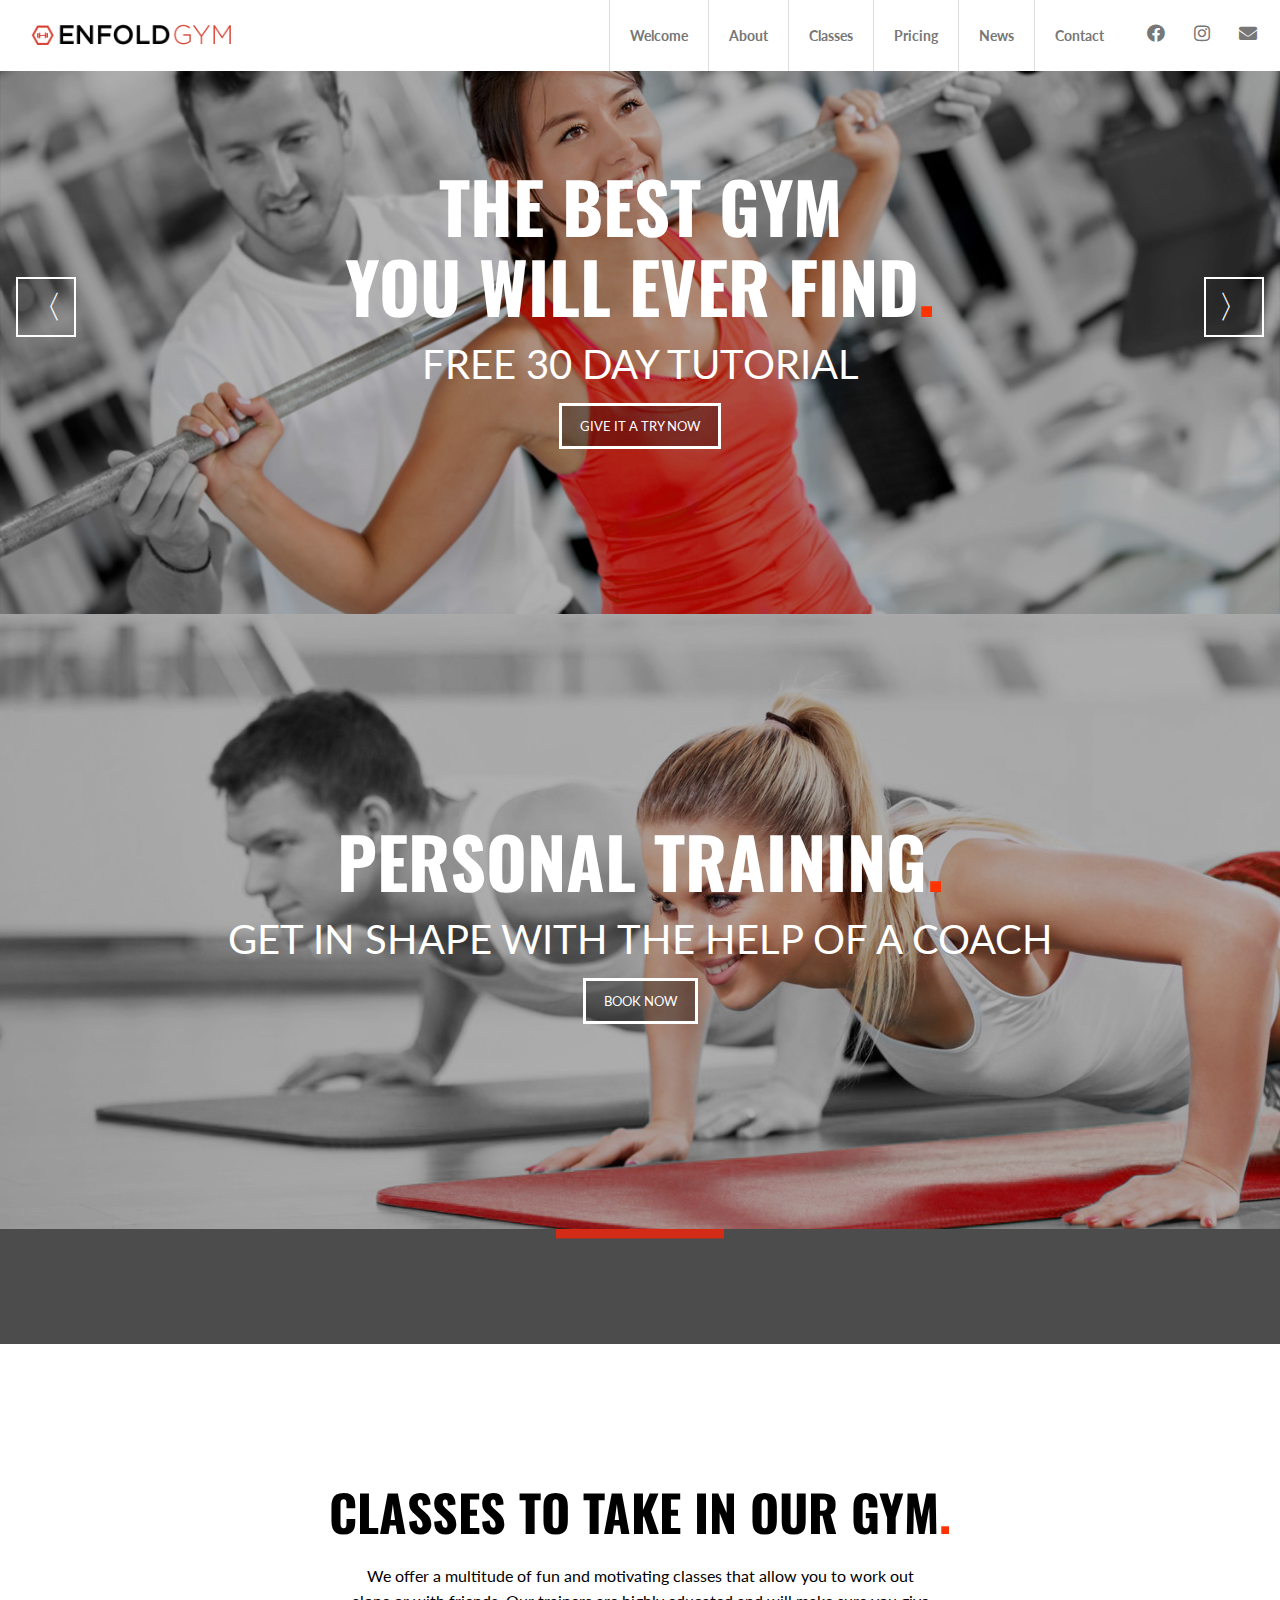
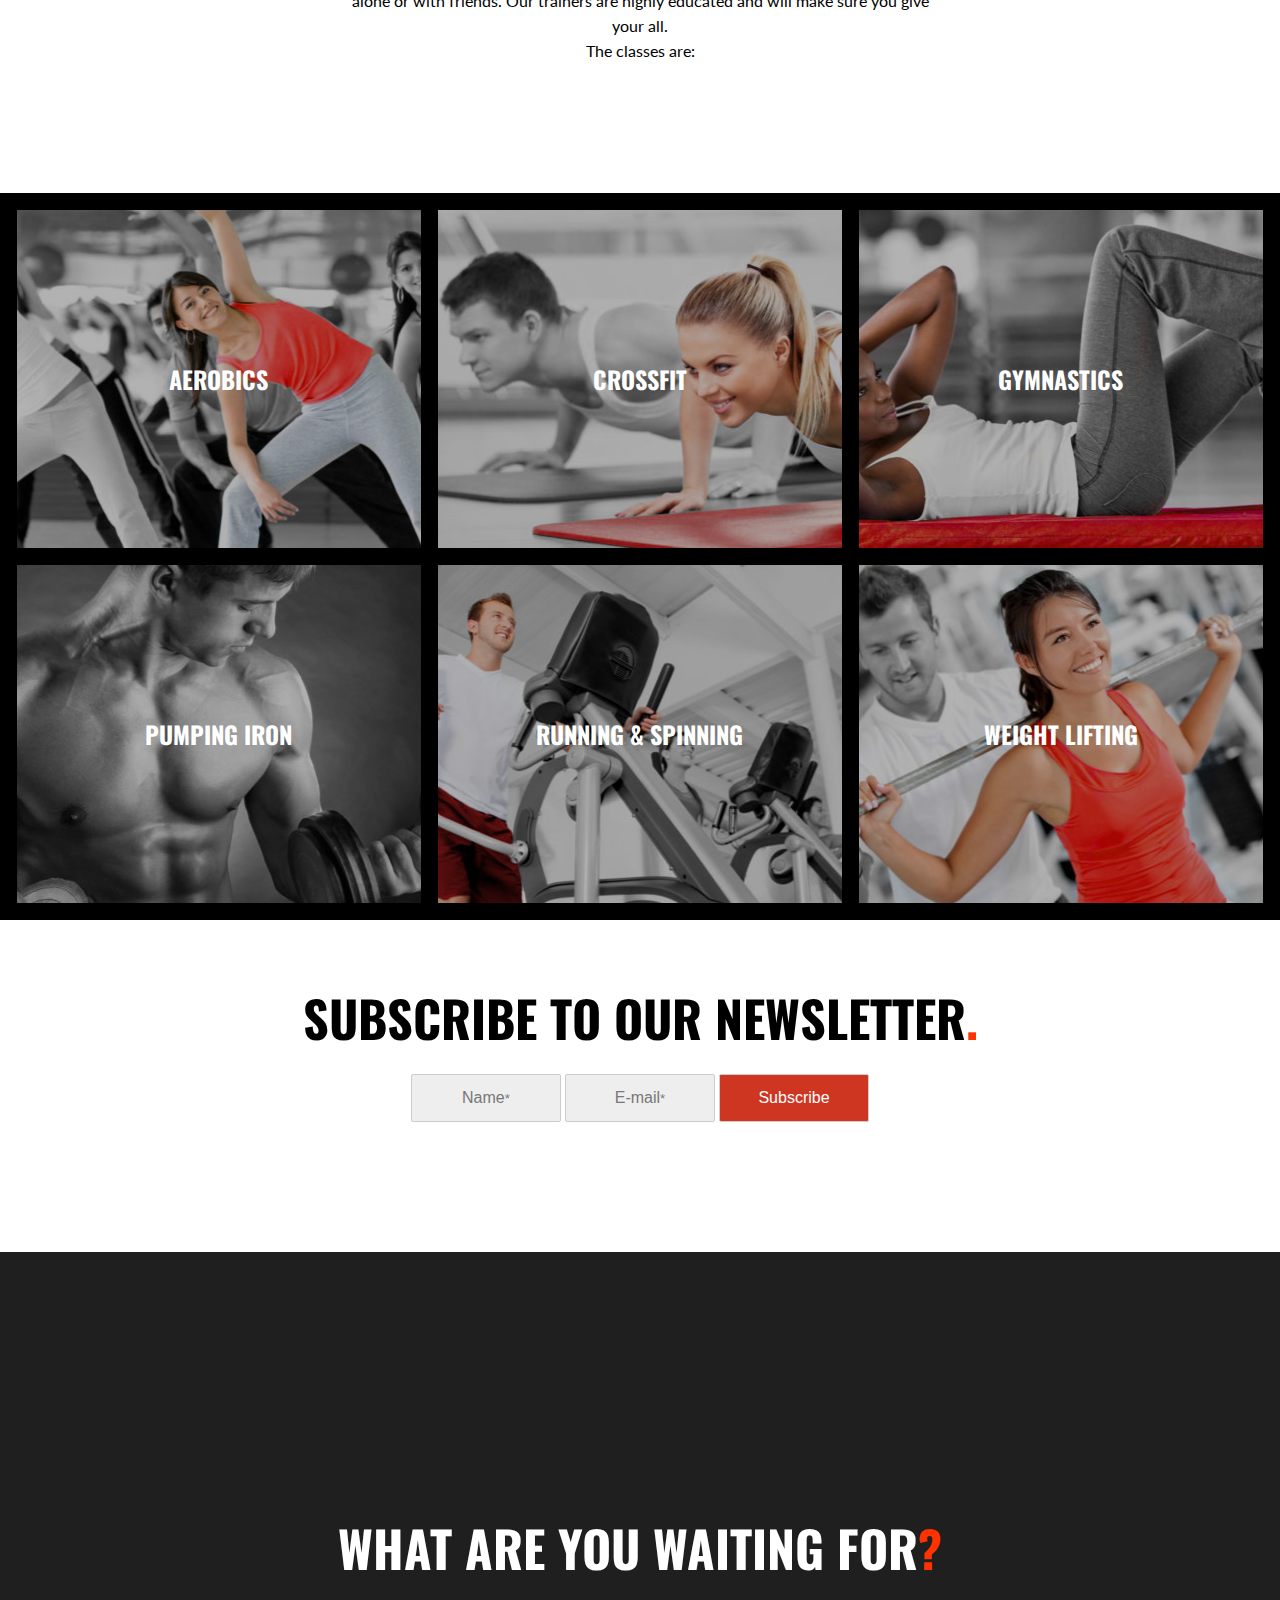
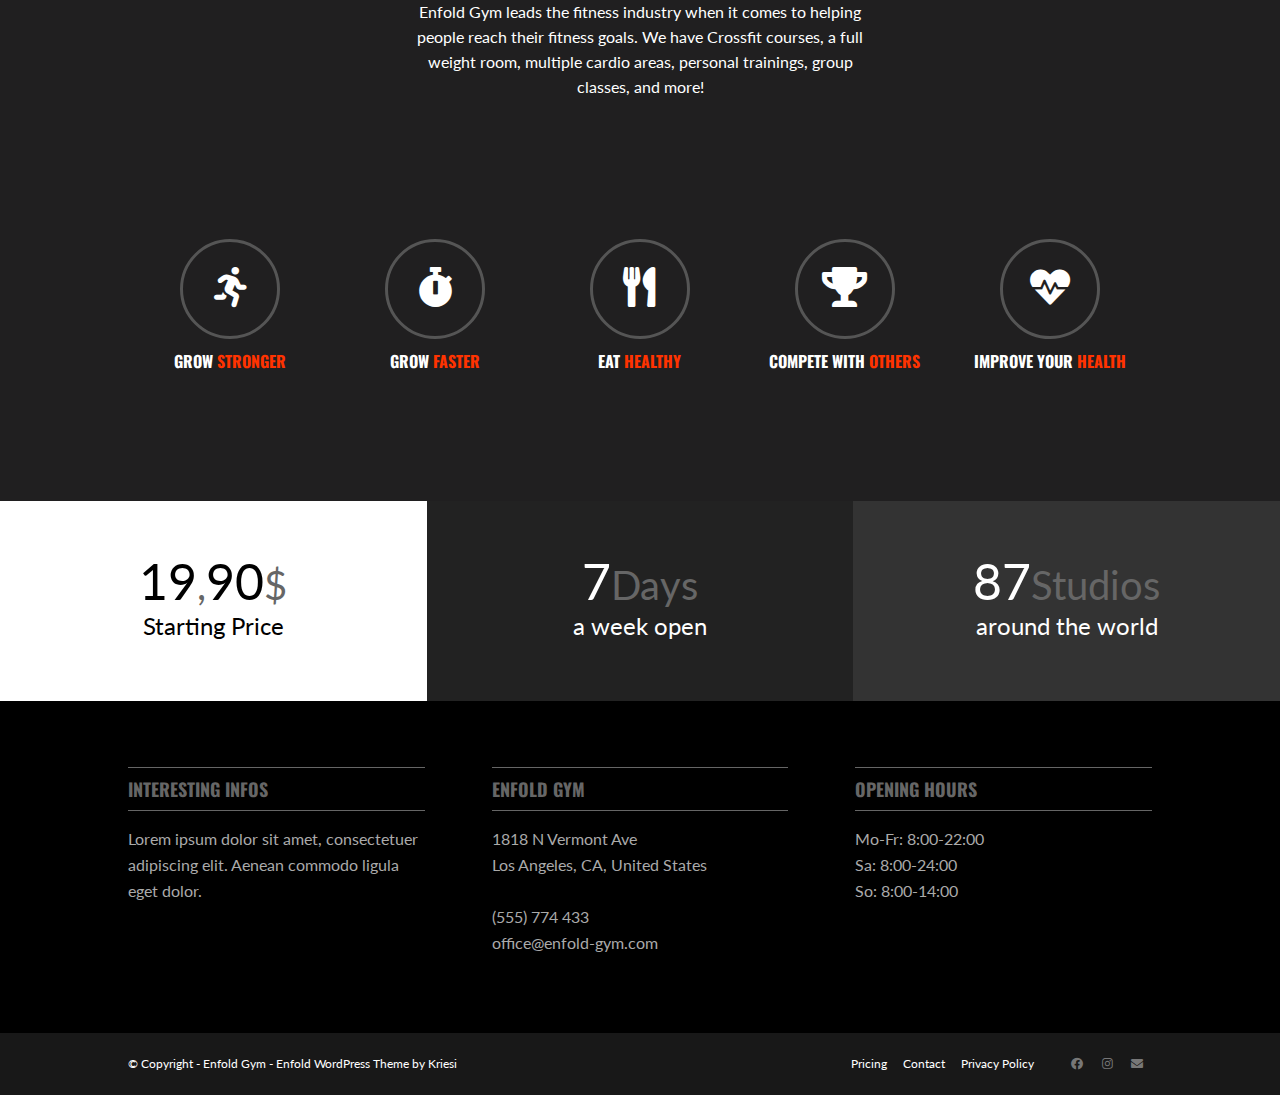
<file: html/index.html>
<!DOCTYPE html>
<html lang="ko">

<head>
	<meta charset="UTF-8">
	<meta name="viewport" content="width=device-width, initial-scale=1.0">
	<title>Enfold Gym Website</title>
	<link rel="stylesheet" href="https://cdnjs.cloudflare.com/ajax/libs/font-awesome/5.13.0/css/all.min.css">
	<link rel="stylesheet" href="../css/base.css">
	<link rel="stylesheet" href="../css/index.css">
	<script src="../js/jquery-3.5.1.min.js"></script>
</head>

<body>
	<header class="header clear">
		<div class="logo">
			<img src="../img/logo.png" alt="로고" class="img">
		</div>
		<ul class="navi-wrap clear">
			<li class="navi">Welcome</li>
			<li class="navi">About
				<div class="navi-subs">
					<div class="navi-sub">Our Team</div>
					<div class="navi-sub">Our Mission</div>
					<div class="navi-sub">Our Studio</div>
					<div class="navi-sub">Gallery</div>
				</div>
			</li>
			<li class="navi">Classes
				<div class="navi-subs">
					<div class="navi-sub">Class Overview</div>
					<div class="navi-sub">Timetable</div>
				</div>
			</li>
			<li class="navi">Pricing</li>
			<li class="navi">News</li>
			<li class="navi">Contact</li>
			<li class="menu-bar"><span class="fa fa-bars"></span> </li>
			<li class="links">
				<span class="fab fa-facebook"></span>
				<span class="fab fa-instagram"></span>
				<span class="fa fa-envelope"></span>
			</li>
		</ul>
	</header>
	<section class="main-wrap">
		<div class="banner1-wrap">
					<div>
						<img src="../img/hero-1.jpg" alt="main-img" class="img">
						<div class="darken"></div>
						<div class="img-words">
							<h1 class="title main-title">THE BEST GYM<br>YOU WILL EVER FIND<span class="red">.</span></h1>
							<h3 class="title main-subtitle">FREE 30 DAY TUTORIAL</h3>
							<button class="bt-try">GIVE IT A TRY NOW</button>
						</div>
					</div>
					<div class="ban ban1">
						<img src="../img/hero-1.jpg" alt="main-img" class="img">
						<div class="darken"></div>
						<div class="img-words">
							<h1 class="title main-title">THE BEST GYM<br>YOU WILL EVER FIND<span class="red">.</span></h1>
							<h3 class="title main-subtitle">FREE 30 DAY TUTORIAL</h3>
							<button class="bt-try">GIVE IT A TRY NOW</button>
						</div>
					</div>
					<div class="ban ban2">
						<img src="../img/hero-2.jpg" alt="main-img" class="img">
						<div class="darken"></div>
						<div class="img-words">
							<h1 class="title main-title">FIGHT THE WEAKNESS<span class="red">.</span></h1>
							<h3 class="title main-subtitle">WE GO THE JOURNEY WITH YOU</h3>
							<button class="bt-pricing">PRICING</button>
							<button class="bt-more">LEARN MORE</button>
						</div>
					</div>
					<div class="ban ban3">
						<img src="../img/hero-3.jpg" alt="main-img" class="img">
						<div class="darken"></div>
						<div class="img-words">
							<h1 class="title main-title">HAVE FUN IN GROUPS<span class="red">.</span></h1>
							<h3 class="title main-subtitle">STAY MOTIVATED AND FIND NEW FRIENDS</h3>
							<button class="bt-try">SEE OUR CLASSES</button>
						</div>
					</div>
					<div class="ban ban4">
						<img src="../img/hero-4.jpg" alt="main-img" class="img">
						<div class="darken"></div>
						<div class="img-words">
							<h1 class="title main-title">PERSONAL TRAINING<span class="red">.</span></h1>
							<h3 class="title main-subtitle">GET IN SHAPE WITH THE HELP OF A COACH</h3>
							<button class="bt-try">BOOK NOW</button>
						</div>
					</div>
					<div class="bt bt-prev">〈</div>
					<div class="bt bt-next">〉</div>
					<div class="pagers"></div> 
				</div><!-- .banner1-wrap -->
		<div class="banner2 clear">
			<div class="banner2-sub clear">
				<div class="icon"><span class="fa fa-running"></span></div>
				<div class="banner2-words">
					<div class="info-title">GET IN SHAPE NOW.</div>
					<p class="banner2-desc">Lorem ipsum dolor sit amet, consec olor etscing elit. Aenget dolor.</p>
				</div>
			</div>
			<div class="banner2-sub clear">
				<div class="icon"><span class="fa fa-medal"></span></div>
				<div class="banner2-words">
					<h4 class="info-title">#1 DESTINATON FOR SPORTS<span class="red">.</span></h4>
					<p class="banner2-desc">Aenean massa. Cum sociis natoque penatibus et magnis dis partdiculus mus.</p>
				</div>
			</div>
			<div class="banner2-sub clear">
				<div class="icon"><span class="fab fa-nutritionix"></span></div>
				<div class="banner2-words">
					<h4 class="info-title">FREE NUTRITION PLANS<span class="red">.</span></h4>
					<p class="banner2-desc">Donec quam felis, ultricies nec, pellentesque equat massa quis enim.</p>
				</div>
			</div>
		</div> <!-- banner2 -->
		<div class="banner3">
			<div class="darken2"></div>
			<div class="banner3-words">
				<h2 class="title">WELCOME TO THE ENFOLD-GYM<span class="red">.</span></h2>
				<p class="desc">Enfold Gym leads the fitness industry when it comes to helping people reach their fitness goals.
					We have Crossfit courses, a full weight room, multiple cardio areas, personal trainings, group classes, and
					more!</p>
				<button class="bt-learn">LEARN MORE <span class="bt-animation">&nbsp; > </span></button>
			</div>
		</div>
	</section> <!-- main-wrap -->
	<section class="classes">
		<div class="title-wrapper">
			<h2 class="title">CLASSES TO TAKE IN OUR GYM<span class="red">.</span></h2>
			<p class="desc">We offer a multitude of fun and motivating classes that allow you to work out alone or with
				friends.
				Our trainers are highly educated and will make sure you give your all.
				<br> The classes are:</p>
		</div>
		<div class="class-lists clear">
			<div class="class-list">
				<img src="../img/hero-3-705x338.jpg" alt="class1" class="class-pic">
				<div class="darken"></div>
				<div class="info-title class-name">AEROBICS</div>
			</div>
			<div class="class-list">
				<img src="../img/hero-4-705x338.jpg" alt="class2c" class="class-pic">
				<div class="darken"></div>
				<div class="info-title class-name">CROSSFIT</div>
			</div>
			<div class="class-list">
				<img src="../img/hero-6-705x338.jpg" alt="class3" class="class-pic">
				<div class="darken"></div>
				<div class="info-title class-name">GYMNASTICS</div>
			</div>
			<div class="class-list">
				<img src="../img/hero-2-705x338.jpg" alt="class4" class="class-pic">
				<div class="darken"></div>
				<div class="info-title class-name">PUMPING IRON</div>
			</div>
			<div class="class-list">
				<img src="../img/hero-5-705x338.jpg" alt="class5" class="class-pic">
				<div class="darken"></div>
				<div class="info-title class-name">RUNNING & SPINNING</div>
			</div>
			<div class="class-list">
				<img src="../img/hero-1-705x338.jpg" alt="class6" class="class-pic">
				<div class="darken"></div>
				<div class="info-title class-name">WEIGHT LIFTING</div>
			</div>
		</div>
	</section>
	<section class="subscribe">
		<div class="title-wrapper">
			<h2 class="title">SUBSCRIBE TO OUR NEWSLETTER<span class="red">.</span></h2>
			<button class="btn-subscribe">Name<small>*</small></button>
			<button class="btn-subscribe">E-mail<small>*</small></button>
			<button class="btn-subscribe">Subscribe</button>
		</div>
	</section>
	<section class="register">
		<div class="ad">
			<div class="darken2"></div>
			<div class="title-wrapper">
				<h2 class="title">WHAT ARE YOU WAITING FOR<span class="red">?</span></h2>
				<p class="desc">Enfold Gym leads the fitness industry when it comes to helping people reach their fitness goals.
					We have Crossfit courses, a full weight room, multiple cardio areas, personal trainings, group classes, and
					more!</p>
			</div> <!-- title-wrapper -->
			<div class="ad-phrases clear">
				<div class="ad-phrase">
					<div class="ad-icon">
						<div class="icon-sub">Lorem ipsum dolor sit amet consectetur adipisicing elit.</div>
						<span class="fa fa-running"></span>
					</div>
					<h4 class="phrase">GROW&nbsp;<span class="red">STRONGER</span></h4>
				</div>
				<div class="ad-phrase">
					<div class="ad-icon">
						<div class="icon-sub">Lorem ipsum dolor sit amet consectetur adipisicing elit.</div>
						<span class="fa fa-stopwatch"></span>
					</div>
					<h4 class="phrase">GROW&nbsp;<span class="red">FASTER</span></h4>
				</div>
				<div class="ad-phrase">
					<div class="ad-icon">
						<div class="icon-sub">Lorem ipsum dolor sit amet consectetur adipisicing elit.</div>
						<span class="fa fa-utensils"></span></div>
					<h4 class="phrase">EAT&nbsp;<span class="red">HEALTHY</span></h4>
				</div>
				<div class="ad-phrase">
					<div class="ad-icon">
						<div class="icon-sub">Lorem ipsum dolor sit amet consectetur adipisicing elit.</div>
						<span class="fa fa-trophy"></span></div>
					<h4 class="phrase">COMPETE WITH&nbsp;<span class="red">OTHERS</span></h4>
				</div>
				<div class="ad-phrase">
					<div class="ad-icon">
						<div class="icon-sub">Lorem ipsum dolor sit amet consectetur adipisicing elit.</div>
						<span class="fa fa-heartbeat"></span></div>
					<h4 class="phrase">IMPROVE YOUR&nbsp;<span class="red">HEALTH</span></h4>
				</div>
			</div> <!-- ad-phrases -->
		</div> <!-- ad -->
		<div class="information">
			<div class="info-boxes clear">
				<div class="info-box">
					<h2 class="box-big">19<span class="box-med">,</span>90<span class="box-med">$</span></h2>
					<h5 class="box-small">Starting Price</h5>
				</div>
				<div class="info-box">
					<h2 class="box-big">7<span class="box-med">Days</span></h2>
					<h5 class="box-small">a week open</h5>
				</div>
				<div class="info-box">
					<h2 class="box-big">87<span class="box-med">Studios</span></h2>
					<h5 class="box-small">around the world</h5>
				</div>
			</div> <!-- info-boxes -->
			<div class="infos clear">
				<div class="info">
					<h4 class="in-title">INTERESTING INFOS</h4>
					<p class="info-desc">Lorem ipsum dolor sit amet, consectetuer adipiscing elit. Aenean commodo ligula eget
						dolor.</p>
				</div>
				<div class="info">
					<h4 class="in-title">ENFOLD GYM</h4>
					<p class="info-desc">1818 N Vermont Ave<br>
						Los Angeles, CA, United States<br><br>

						(555) 774 433<br>
						office@enfold-gym.com</p>
				</div>
				<div class="info">
					<h4 class="in-title">OPENING HOURS</h4>
					<p class="info-desc">Mo-Fr: 8:00-22:00<br>
						Sa: 8:00-24:00<br>
						So: 8:00-14:00</p>
				</div>
			</div>
	</section>
	<footer class="footer clear">
		<div class="footer-left clear">© Copyright - Enfold Gym - Enfold WordPress Theme by Kriesi</div>
		<div class="footer-links clear">
			<div class="footer-icon"><span class="fab fa-facebook"></span></div>
			<div class="footer-icon"><span class="fab fa-instagram"></span></div>
			<div class="footer-icon"><span class="fa fa-envelope"></span></div>
		</div>
		<div class="footer-infos clear">
			<div class="footer-info"><a href="#">Pricing</a></div>
			<div class="footer-info"><a href="#">Contact</a></div>
			<div class="footer-info"><a href="#">Privacy Policy</a></div>
		</div>

	</footer>
	<script src="../js/index.js"></script>
</body>

</html>
</file>
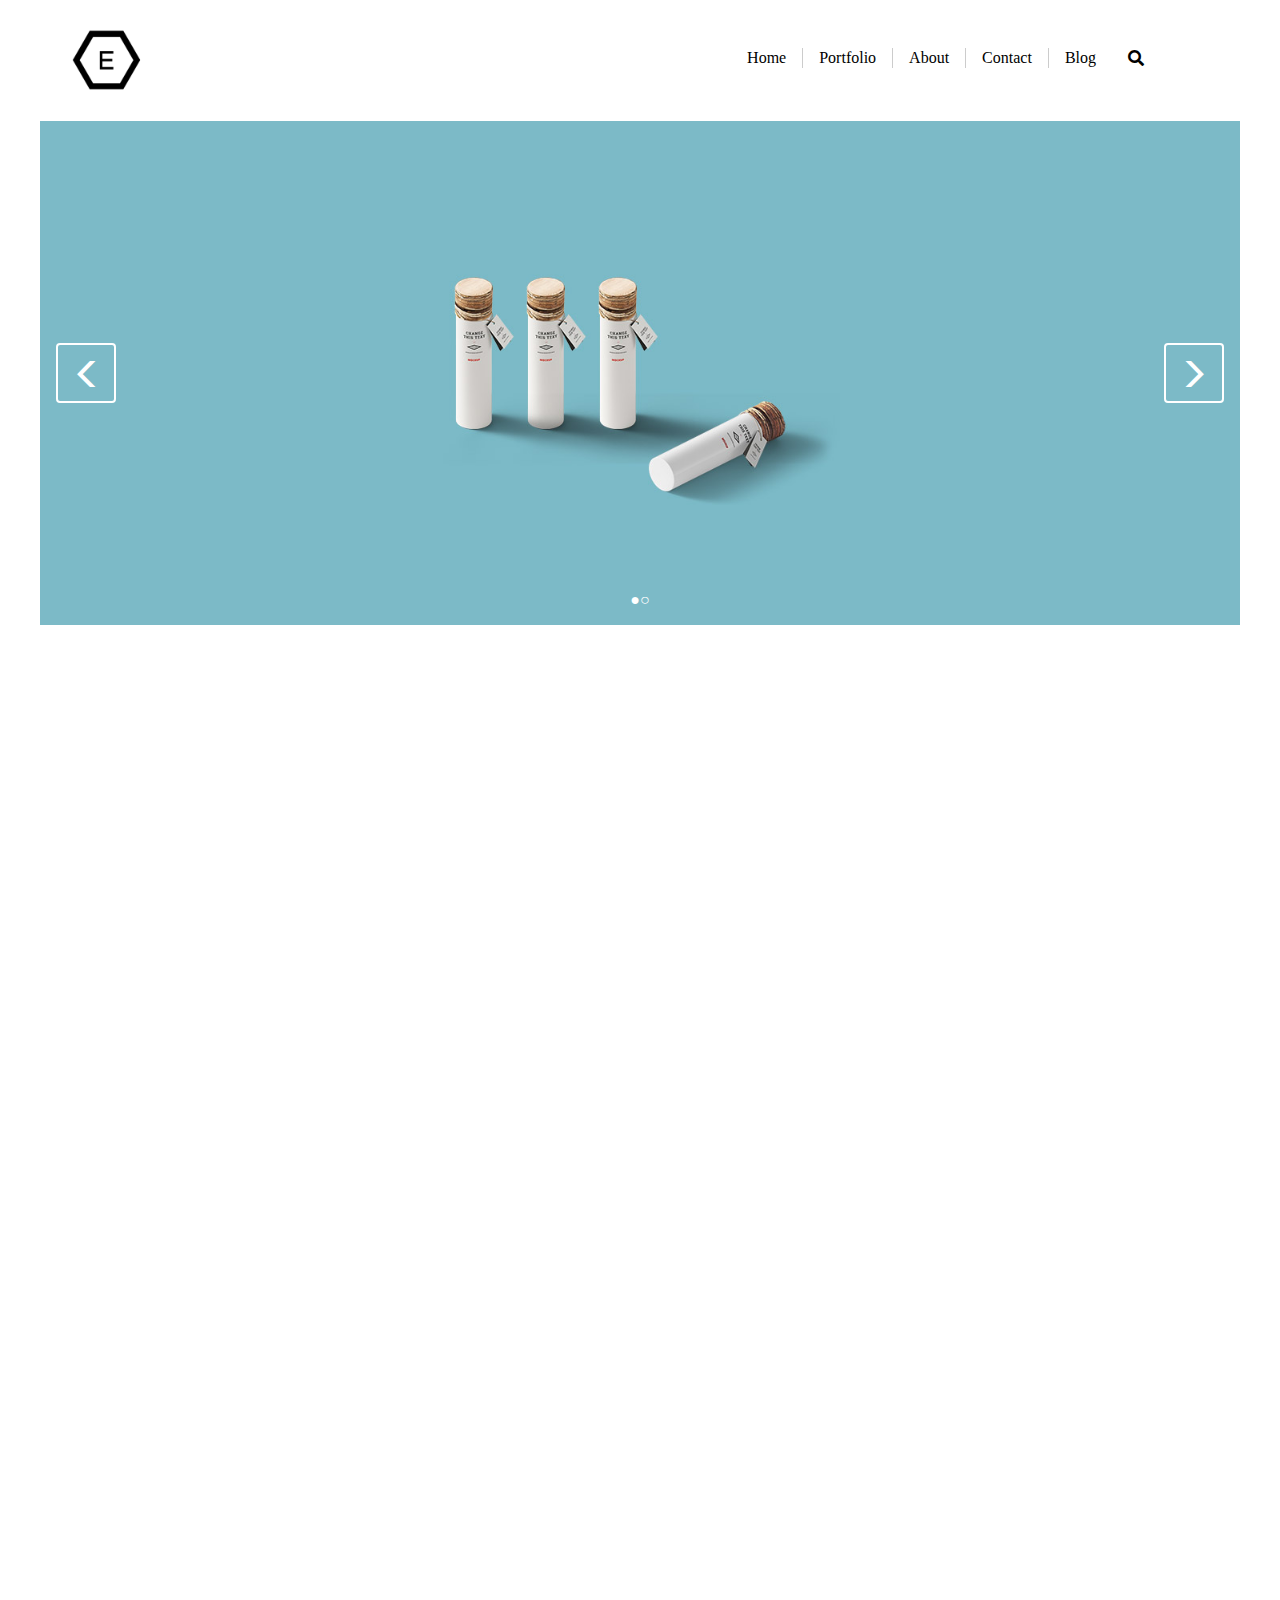
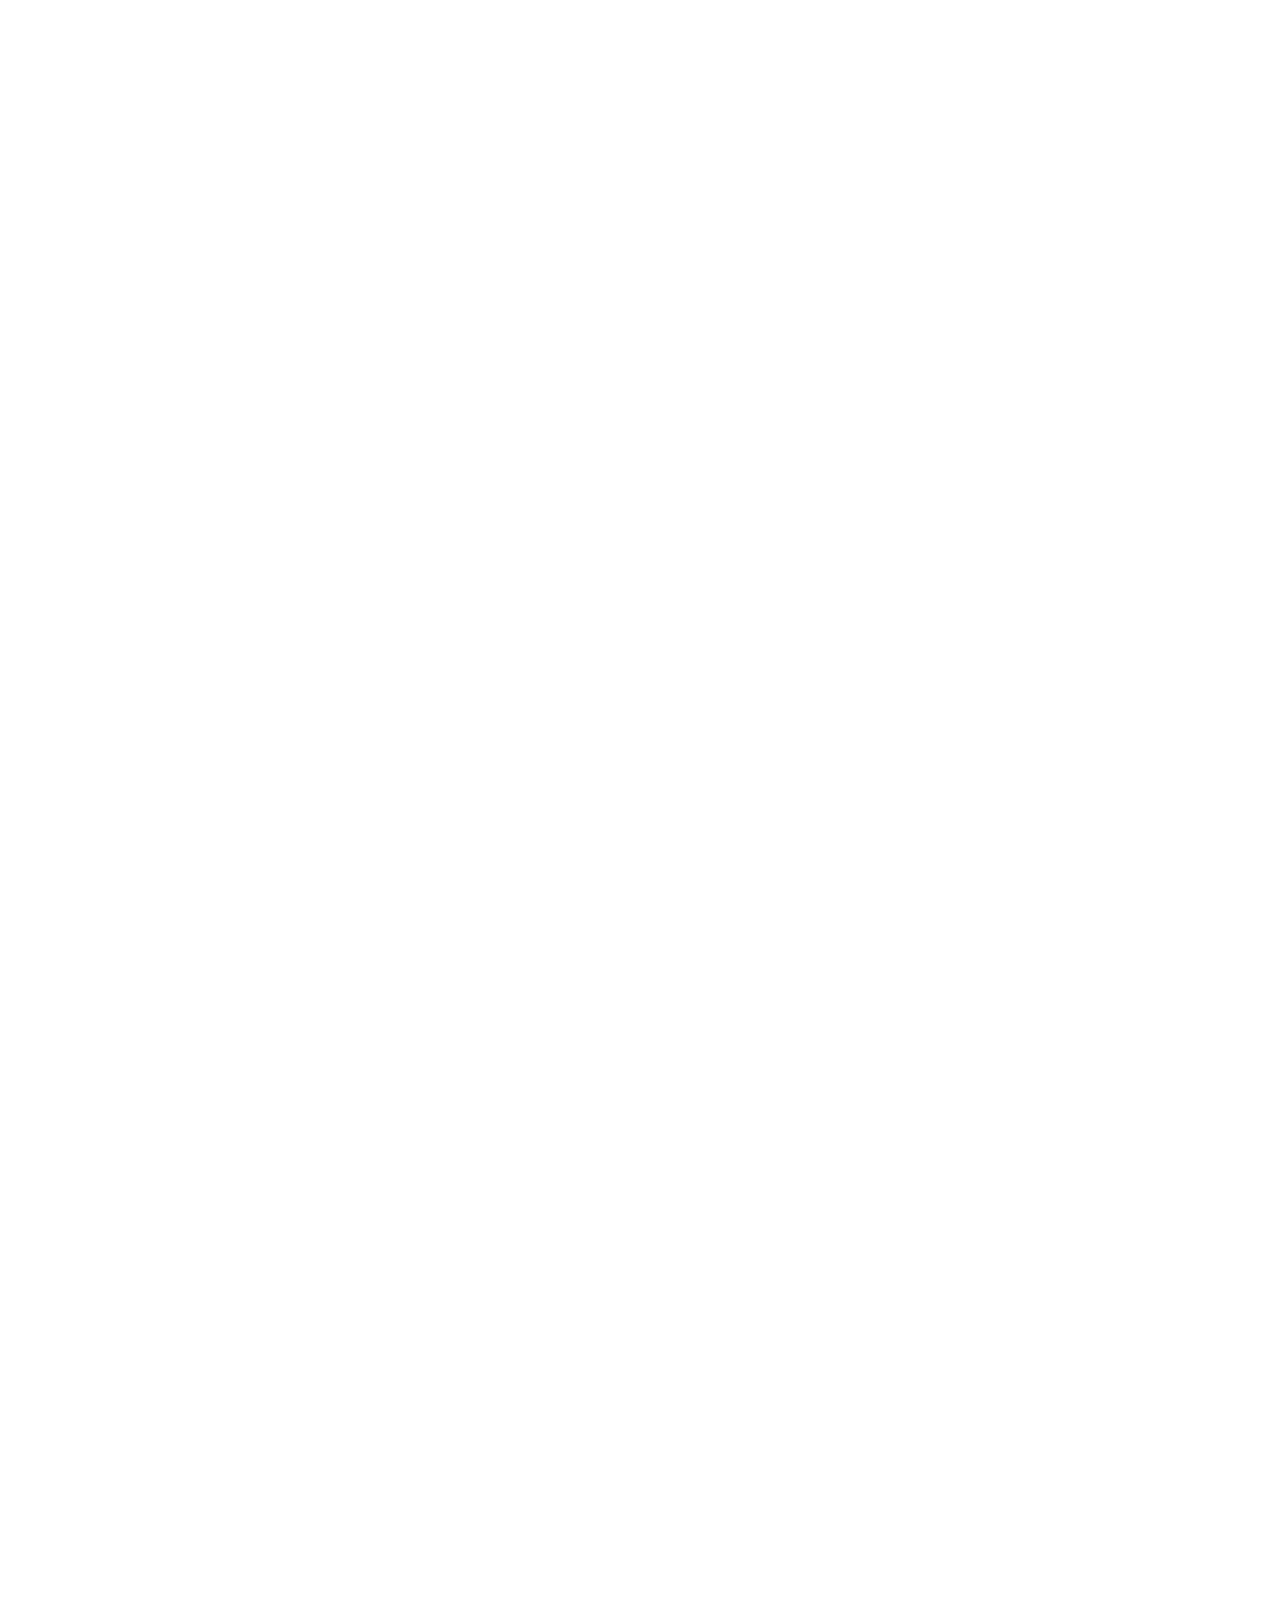
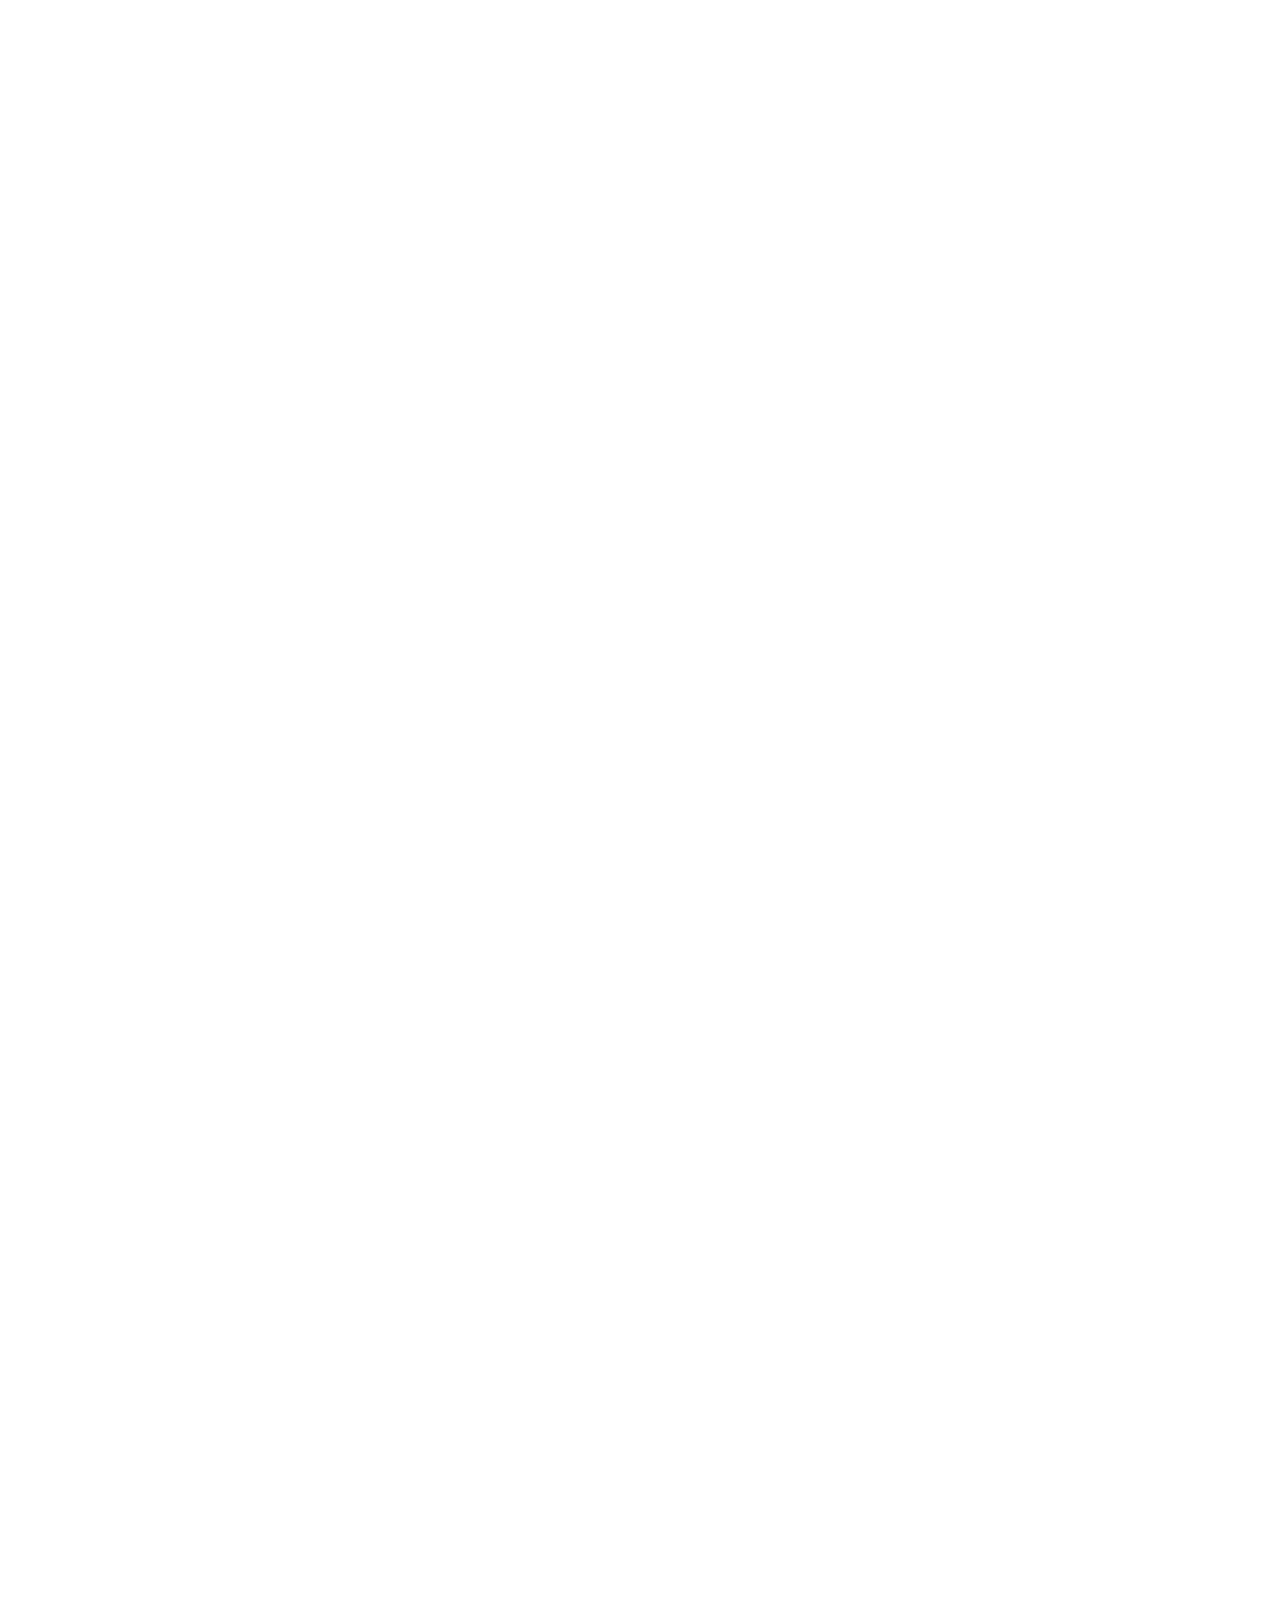
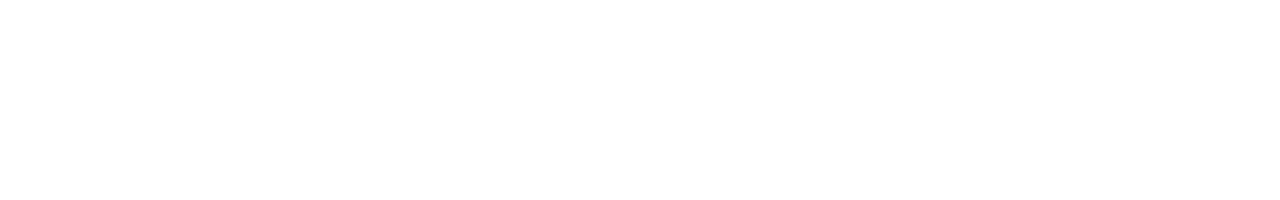
<file: html/enfold-old.html>
<!DOCTYPE html>
<html lang="ko">
<head>
	<meta charset="UTF-8">
	<meta name="viewport" content="width=device-width, initial-scale=1.0">
	<title>Enfold</title>
	<link rel="stylesheet" href="../css/all.min.css">
	<link rel="stylesheet" href="../css/base.css">
	<link rel="stylesheet" href="../css/enfold-old.css">
	<script src="../js/jquery-3.5.1.min.js"></script>
	<script src="../js/wow.min.js"></script>
</head>
<body>
	<div class="wrapper">
		<div style="border-top: 1px solid #fff;"></div>
		<header class="header clear">
			<h1 class="logo">
				<img src="../img/logo_minimal_portfolio.png" alt="로고" class="img">
			</h1>
			<ul class="navi-wrap">
				<li class="navi bor-rt">Home</li>
				<li class="navi bor-rt">
					Portfolio
					<div class="bar"></div>
					<div class="subs">
						<ul>
							<li class="sub">Web Design</li>
							<li class="sub">Web Publishing</li>
							<li class="sub">Frontend Dev</li>
							<li class="sub">Backend Dev</li>
						</ul>
					</div>
				</li>
				<li class="navi bor-rt">
					About
					<div class="bar"></div>
					<div class="subs">
						<ul>
							<li class="sub">Introduction</li>
							<li class="sub">My skill</li>
							<li class="sub">My history</li>
						</ul>
					</div>
				</li>
				<li class="navi bor-rt">Contact</li>
				<li class="navi">Blog</li>
				<li class="navi"><span class="fa fa-search"></span></li>
			</ul>
		</header><!-- header -->

		<ul class="navi-wrap-mobile">
			<li class="navi"><span class="fa fa-search"></span></li>
			<li class="navi bt-lines">
				<div class="line"></div>
				<div class="line"></div>
				<div class="line"></div>
			</li>
		</ul><!-- navi-wrap-mobile -->

		<div class="main-wrap">
			<img src="../img/minimal-portfolio-banner1.jpg" alt="배너" class="img">
			<div class="main-arrow main-lt">&lt;</div>
			<div class="main-arrow main-rt">&gt;</div>
			<div class="pagers clear">
				<div class="pager">●</div>
				<div class="pager">○</div>
			</div>
		</div>
	</div>


	<div class="wing-wrap">

	</div><!-- wing-wrap -->
	<div class="wing-rt">

	</div><!-- wing-rt -->
	
	<script src="../js/enfold-old.js"></script>
</body>
</html>
</file>
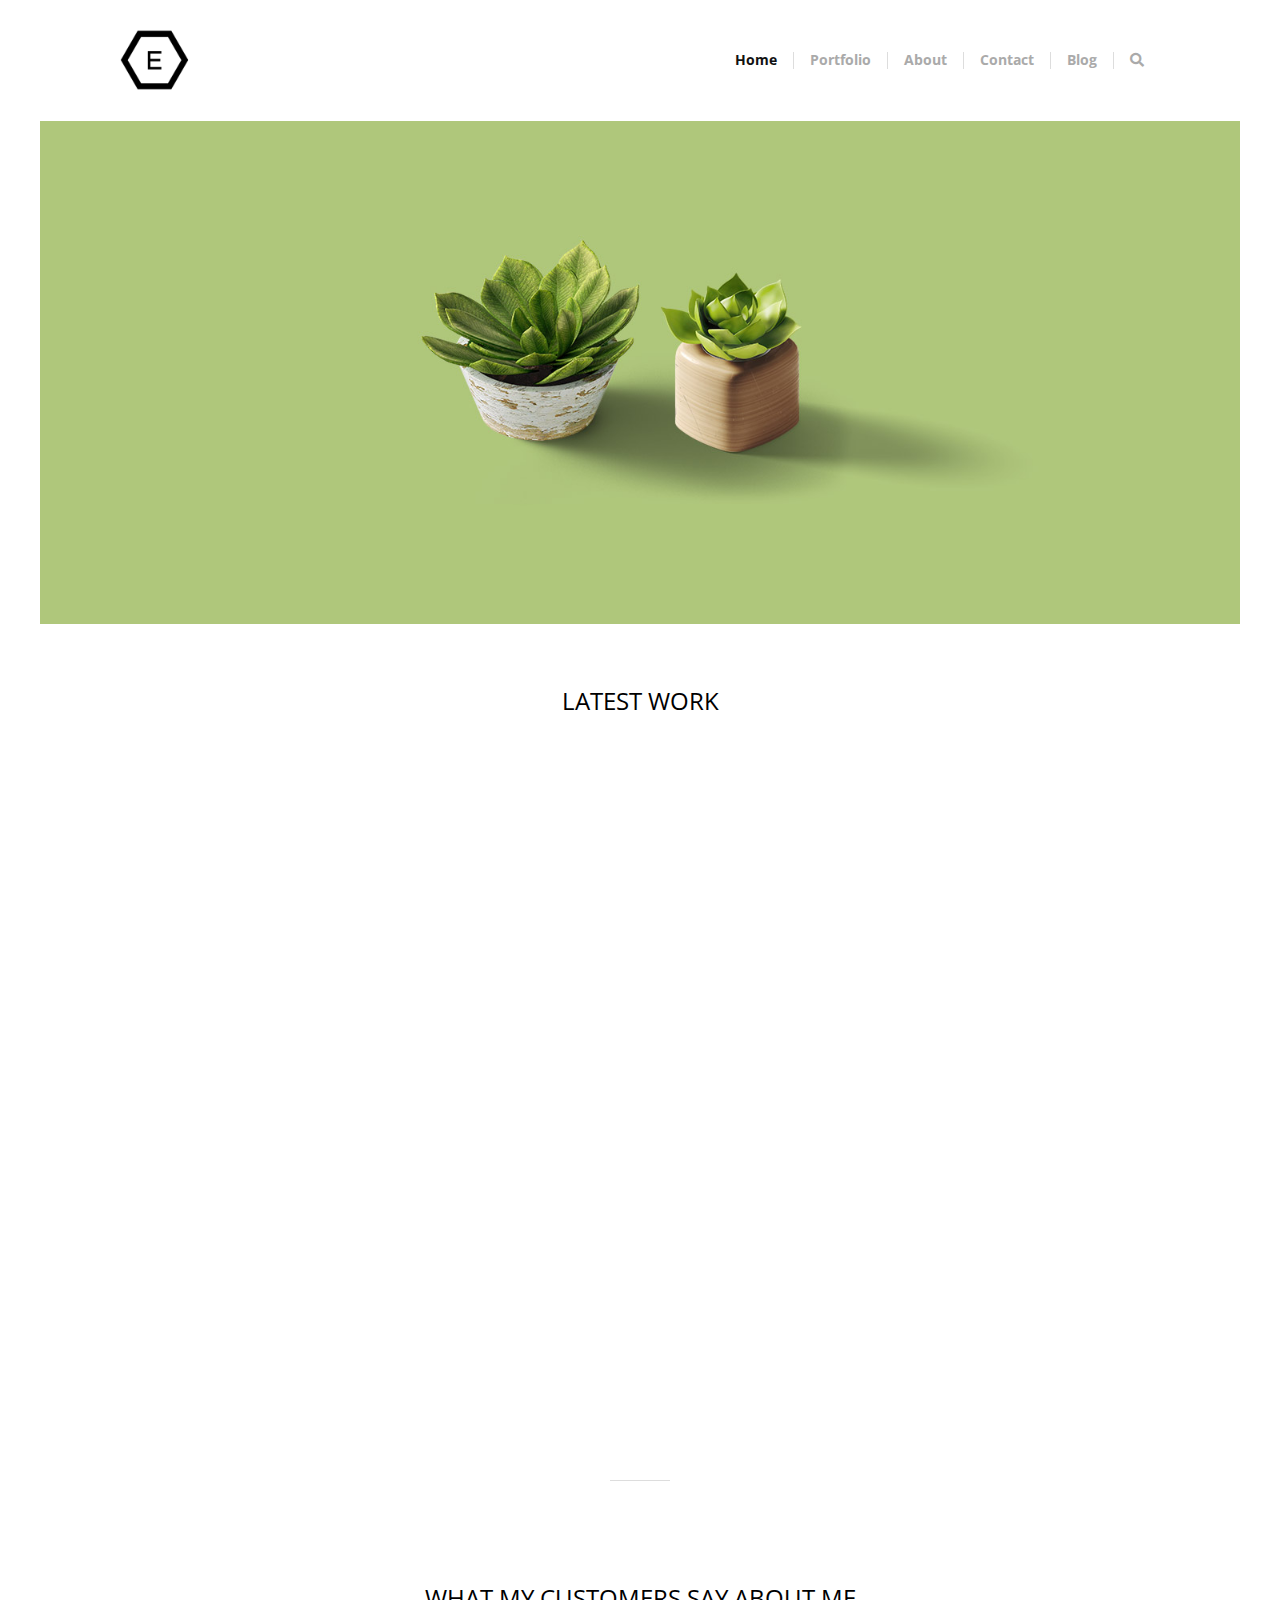
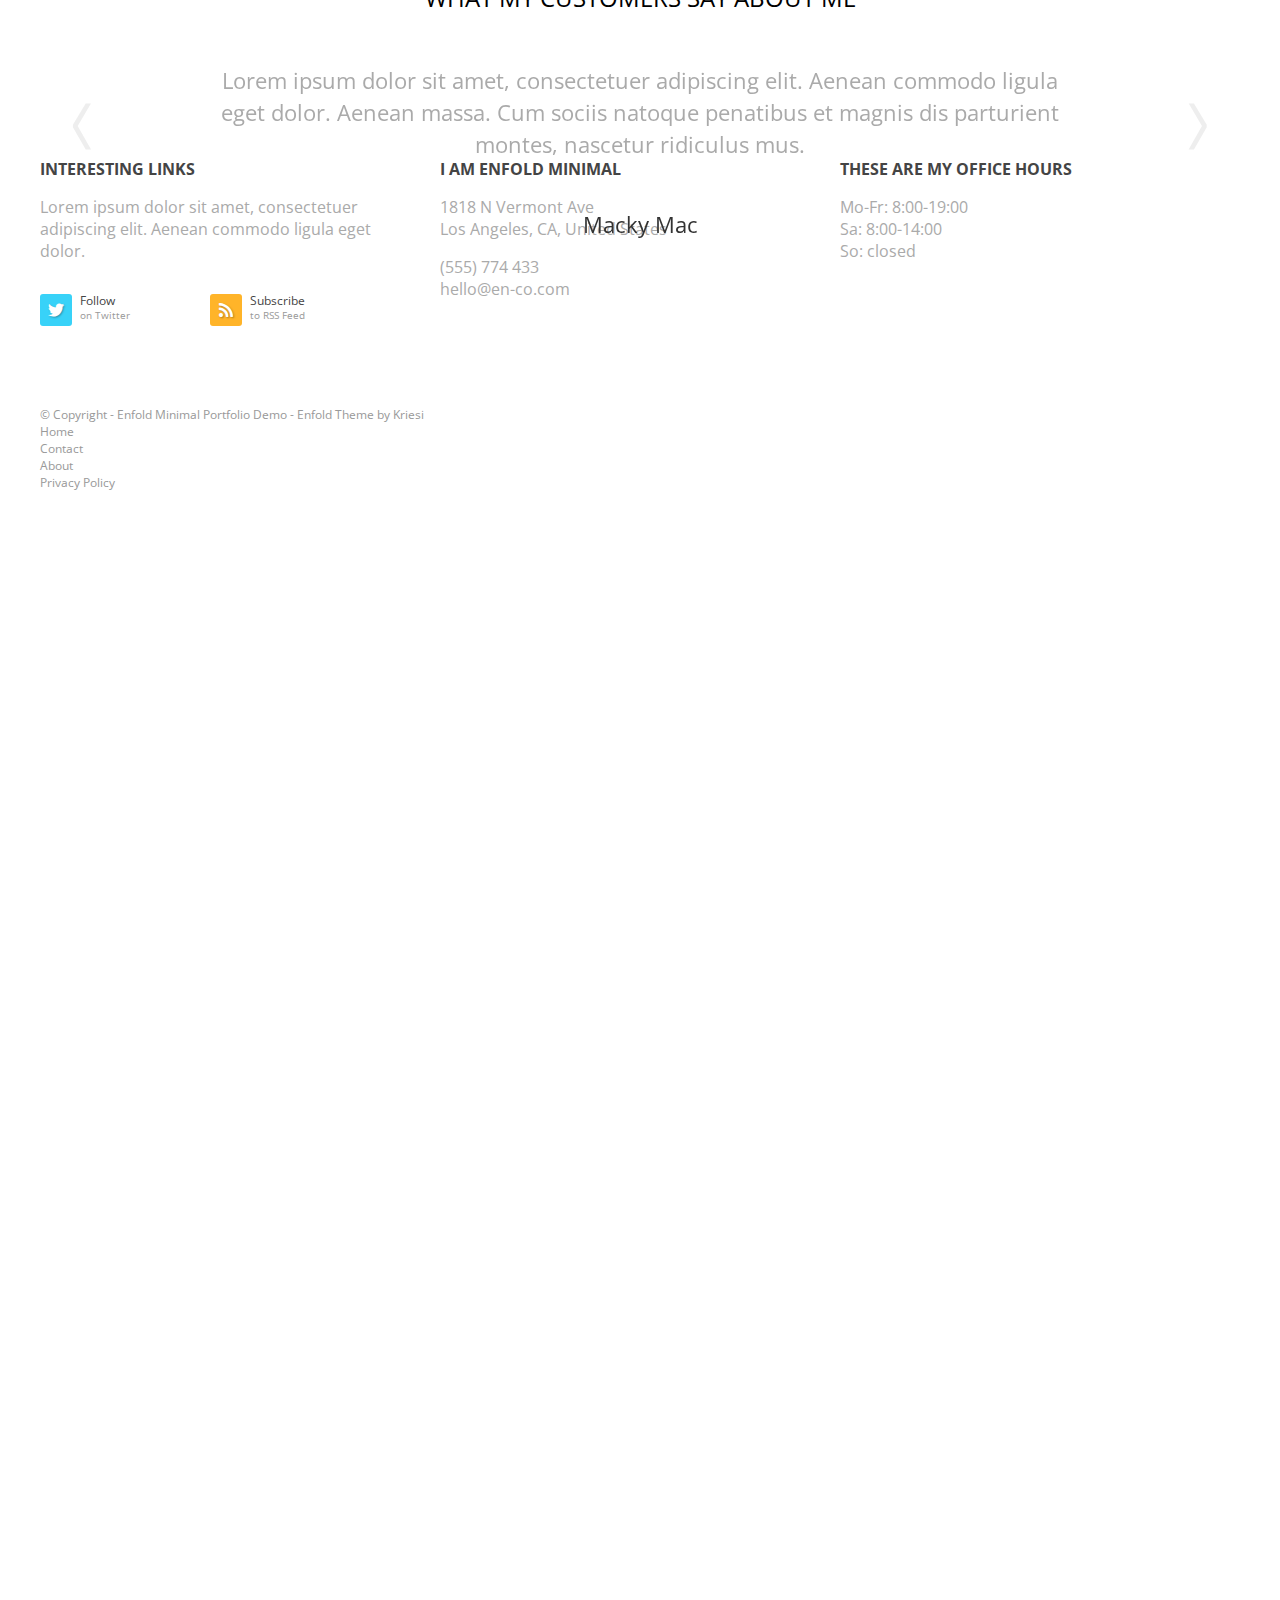
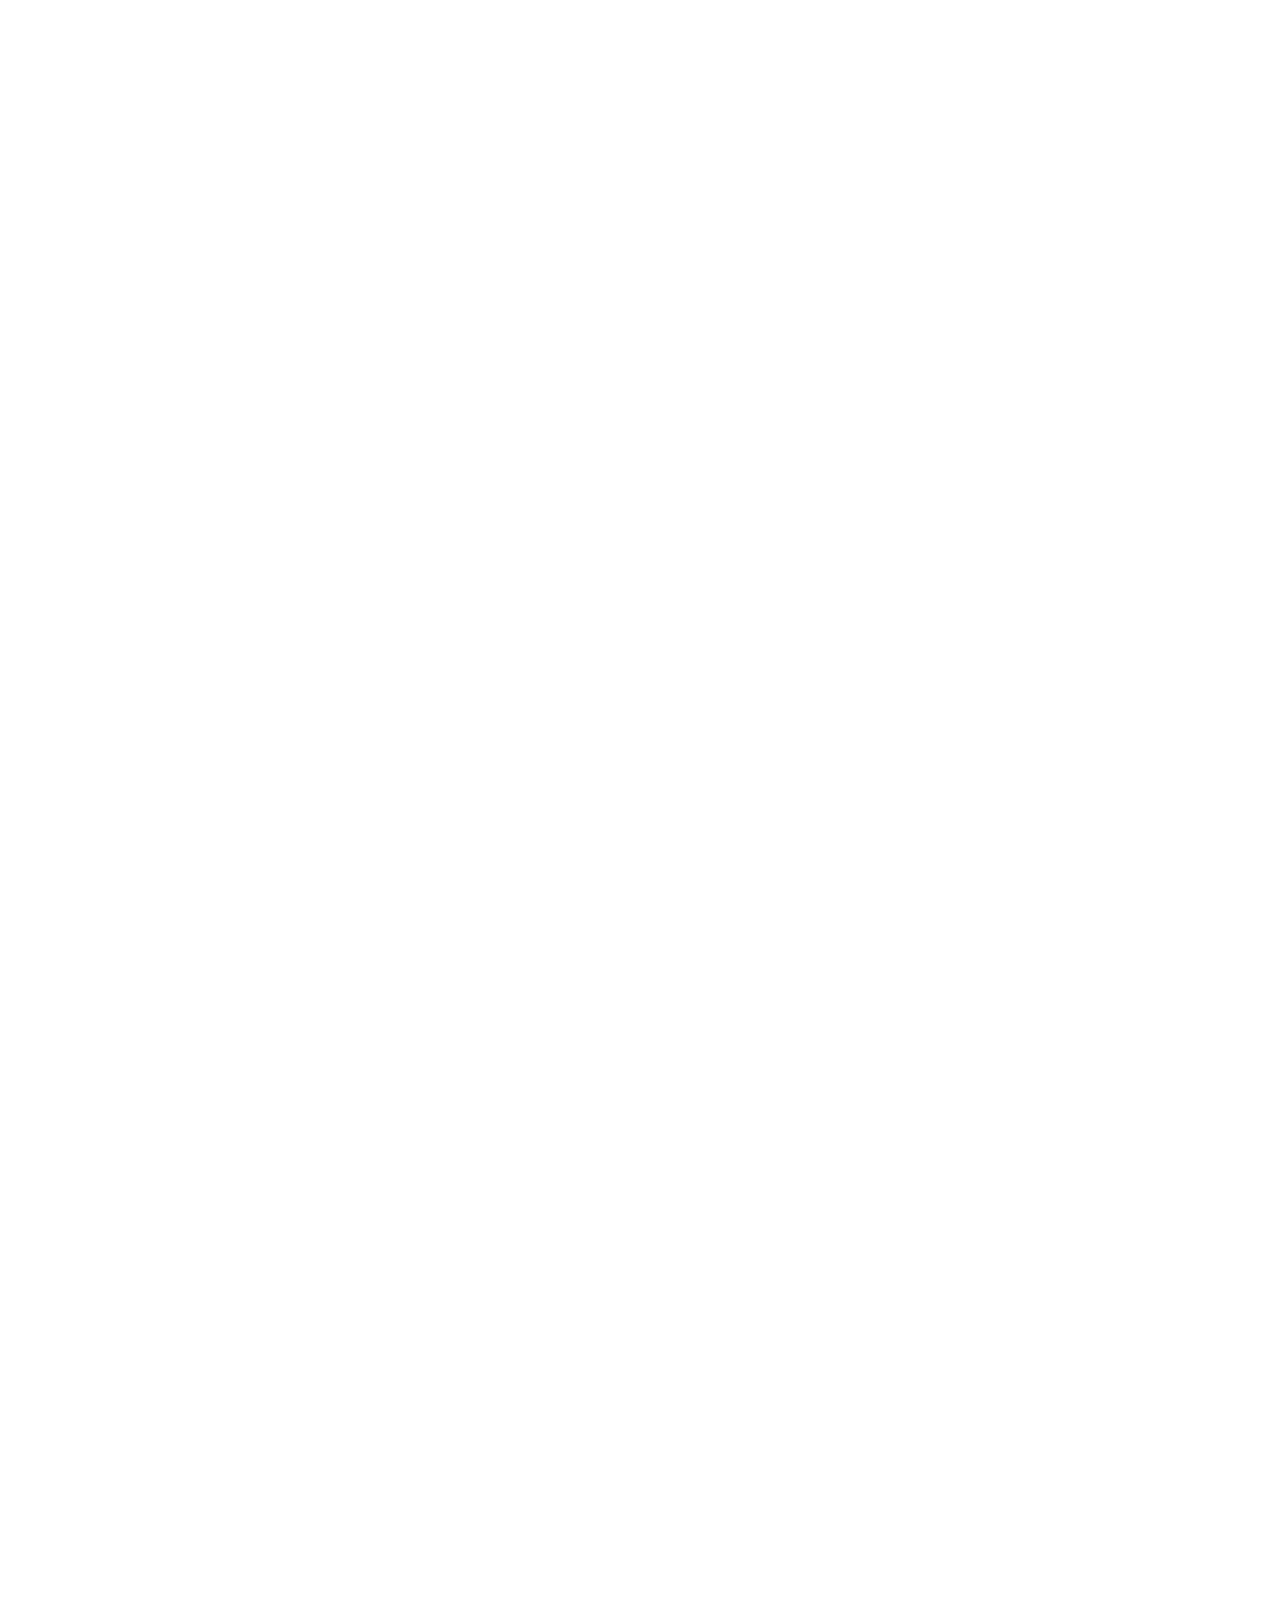
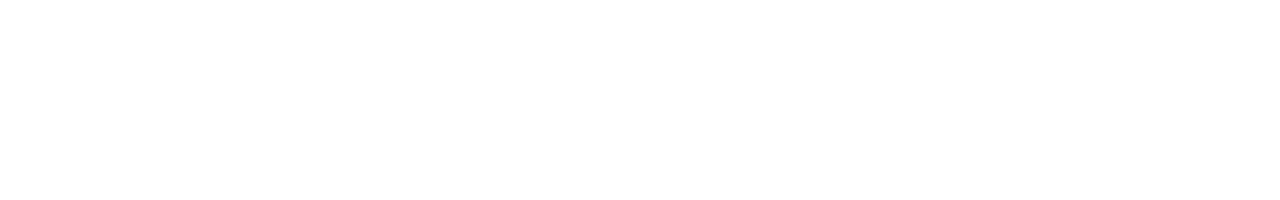
<file: html/enfold.html>
<!DOCTYPE html>
<html lang="ko">
<head>
	<meta charset="UTF-8">
	<meta name="viewport" content="width=device-width, initial-scale=1.0">
	<title>Enfold</title>
	<link rel="stylesheet" href="../css/all.min.css">
	<link rel="stylesheet" href="../css/base.css">
	<link rel="stylesheet" href="../css/enfold.css">
	<script src="../js/jquery-3.5.1.min.js"></script>
	<script src="../js/imagesloaded.pkgd.min.js"></script>
	<script src="../js/masonry.pkgd.min.js"></script>
	<script src="../js/wow.min.js"></script>
</head>
<body>
	<div class="wrapper">
		<header class="header clear">
			<h1 class="logo">
				<img src="../img/logo_minimal_portfolio.png" alt="로고" class="img">
			</h1><!-- .logo -->
			<ul class="navi-pc">
				<li class="navi active">Home</li>
				<li class="navi">Portfolio</li>
				<li class="navi">About</li>
				<li class="navi">Contact</li>
				<li class="navi">Blog</li>
				<li class="navi"><i class="fa fa-search"></i></li>
			</ul><!-- .navi-pc -->
			<ul class="navi-mobile clear">
				<li class="navi"><i class="fa fa-search"></i></li>
				<li class="navi bt-wing">
					<div class="lines">
						<div class="line"></div>
						<div class="line"></div>
						<div class="line"></div>
					</div>
				</li>
			</ul><!-- .navi-mobile -->
			<aside class="wing-wrap clear">
				<div class="wing-conts">
					<ul class="navi-wrap">
						<li class="navi">HOME</li>
						<li class="navi">PORTFOLIO</li>
						<li class="navi">ABOUT</li>
						<li class="navi">CONTACT</li>
						<li class="navi">BLOG</li>
					</ul>
				</div>
			</aside><!-- .wing-wrap -->
		</header><!-- .header -->

		<div class="main-wrap loader-wrap">
			<div class="slides">
				<div class="slide">
					<img src="../img/minimal-portfolio-banner1.jpg" class="img">
				</div>
				<div class="slide">
					<img src="../img/minimal-portfolio-banner2.jpg" class="img">
				</div>
			</div>
			<div class="bt bt-prev">&lt;</div>
			<div class="bt bt-next">&gt;</div>
			<div class="pagers"></div>
			<div class="loader fa fa-spinner fa-spin"></div>
		</div><!-- .main-wrap -->

		<div class="slogan-wrap wrapper-small">
			<h2 class="title ani fadeInB">AENEAN LEO LIGULA, PORTTITOR EU, CONSEQUAT VITAE, EUAM LOREM ANTE, DAPIBUS IN.</h2>
			<div class="contents clear">
				<div class="content ani fadeInB">
					Lorem ipsum dolor sit amet, consectetuer adipiscing elit. Aenean commodo ligula eget dolor. Aenean massa. Cum sociis natoque penatibus et magnis dis parturient montes, nascetur ridiculus mus. Donec quam felis, ultricies nec, pellentesque eu, pretium quis, sem. Nulla consequat massa quis enim.
				</div>
				<div class="content ani fadeInB" data-delay="0.5s">
					Donec pede justo, fringilla vel, aliquet nec, vulputate eget, arcu. In enim justo, rhoncus ut, imperdiet a, venenatis vitae, justo. Nullam dictum felis eu pede mollis pretium. Integer tincidunt. Cras dapibus. Vivamus elementum semper nisi. Aenean vulputate eleifend tellus. Aenean leo.
				</div>
			</div>
		</div><!-- .slogan-wrap -->
		<div class="divide"></div>
		<div class="pf-wrap content-wrap">
			<h3 class="title">LATEST WORK</h3>
			<div class="pfs clear">
				<div class="pf-sizer"></div>
				<div class="pf ani persB">
					<img src="../img/minimal-workpiece-1.jpg" class="img">
					<div class="desc">
						<div class="triangle"></div>
						<h4 class="title">MackBook</h4>
					</div>
				</div> <!-- pf -->
				<div class="pf ani persB" data-delay="0.2s">
					<img src="../img/minimal-workpiece-2.jpg" class="img">
					<div class="desc">
						<div class="triangle"></div>
						<h4 class="title">iPad & iPhone</h4>
					</div>
				</div> <!-- pf -->
				<div class="pf ani persB" data-delay="0.4s">
					<img src="../img/minimal-workpiece-3.jpg" class="img">
					<div class="desc">
						<div class="triangle"></div>
						<h4 class="title">Camera</h4>
					</div>
				</div> <!-- pf -->
				<div class="pf ani persB">
					<img src="../img/minimal-workpiece-4.jpg" class="img">
					<div class="desc">
						<div class="triangle"></div>
						<h4 class="title">Pen</h4>
					</div>
				</div> <!-- pf -->
				<div class="pf ani persB" data-delay="0.2s">
					<img src="../img/minimal-workpiece-5.jpg" class="img">
					<div class="desc">
						<div class="triangle"></div>
						<h4 class="title">Glasses</h4>
					</div>
				</div> <!-- pf -->
				<div class="pf ani persB" data-delay="0.4s">
					<img src="../img/minimal-workpiece-6.jpg" class="img">
					<div class="desc">
						<div class="triangle"></div>
						<h4 class="title">MackBook Pro</h4>
					</div>
				</div> <!-- pf -->
			</div>
		</div><!-- .pf-wrap -->
		<div class="divide"></div>
		<div class="about-wrap content-wrap">
			<div class="title">WHAT MY CUSTOMERS SAY ABOUT ME</div>
			<div class="about-slide">
				<div class="slides">
					<div class="slide">
						Lorem ipsum dolor sit amet, consectetuer adipiscing elit. Aenean commodo ligula eget dolor. Aenean massa. Cum sociis natoque penatibus et magnis dis parturient montes, nascetur ridiculus mus.
						<p class="writer">Macky Mac</p>
					</div>
					<div class="slide">
						Donec pede justo, fringilla vel, aliquet nec, vulputate eget, arcu. In enim justo, rhoncus ut, imperdiet a, venenatis vitae, justo. Nullam dictum felis eu pede mollis pretium. Integer tincidunt.
						<p class="writer">Franco Moriti</p>
					</div>
				</div>
				<div class="bt bt-prev">&lt;</div>
				<div class="bt bt-next">&gt;</div>
			</div>
		</div><!-- .about-wrap -->

		<footer class="footer">
			<div class="infos clear">
				<div class="info">
					<h4 class="title">INTERESTING LINKS</h4>
					<p class="content">Lorem ipsum dolor sit amet, consectetuer adipiscing elit. Aenean commodo ligula eget dolor.</p>
					<div class="links clear">
						<div class="link twitter">
							<div class="icon"><i class="fab fa-twitter"></i></div>
							<div class="desc">Follow<br><span>on Twitter</span></div>
						</div>
						<div class="link rss">
							<div class="icon"><i class="fa fa-rss"></i></div>
							<div class="desc">Subscribe<br><span>to RSS Feed</span></div>
						</div>
					</div> <!-- links -->
				</div>
				<div class="info">
					<h4 class="title">I AM ENFOLD MINIMAL</h4>
					<p class="content">
						<span>
							1818 N Vermont Ave <br>Los Angeles, CA, United States
						</span>
						<span>
							<a href="tel:555-774-4333">(555) 774 433</a> <br>
							<a href="mailto:hello@en-co.com">hello@en-co.com</a>
						</span>
					</p>
				</div>
				<div class="info hour">
					<h4 class="title">THESE ARE MY OFFICE HOURS</h4>
					<p class="content">
						Mo-Fr: 8:00-19:00<br>
						Sa: 8:00-14:00<br>
						So: closed<br>
					</p>
				</div>
			</div> <!-- .infos -->			
			<div class="copyrights clear">
				<div class="copyright">
					© Copyright - <a href="#">Enfold Minimal Portfolio Demo</a> - Enfold Theme by Kriesi
				</div>
				<ul class="footer-navis clear">
					<li class="navi"><a href="#">Home</a></li>
					<li class="navi"><a href="#">Contact</a></li>
					<li class="navi"><a href="#">About</a></li>
					<li class="navi"><a href="#">Privacy Policy</a></li>
				</ul>
			</div> <!-- .copyrights -->
		</footer><!-- .footer -->
	</div><!-- .wrapper -->

	<!-- 사전지식 -->
	<div class="sample" id="sample" data-name="sample-data" data-speed="3000" data-booldook="true" data-delay="1000"></div>
	<script src="../js/enfold.js"></script>
</body>
</html>
</file>
<file: css/index.css>
@import url('https://fonts.googleapis.com/css2?family=Lato:wght@400;700&family=Oswald:wght@400;700&display=swap');

/* font-family: ;
font-family: 'Oswald', sans-serif; */

/* https://kriesi.at/themes/enfold-gym/ */

/************* 공통사항 **************/
.title-wrapper {width: 100%; margin: 130px auto; text-align: center;}
.title {font-family: 'Oswald', sans-serif; font-size: 50px;}
.desc {font-family: 'Lato', sans-serif; line-height: 25px; font-size: 16px; margin-top: 15px; padding: 0 27%}
.red {color: #f30;}
.info-title {font-family: 'Oswald', sans-serif; font-weight: 700; font-size: 24px; }


/************* Header **************/
.header {position: fixed; width: 100%; background-color: white; z-index: 150;}
.logo {width: 208px; margin: 0 30px; float: left; cursor: pointer;}
.navi-wrap {float: right; font-family: 'Lato', sans-serif; color: #777; font-size: 14px; font-weight: 700;}
.navi-wrap > li:not(:last-child) {float: left; padding: 27px 20px; text-align: center;  border-left: 1px solid #ddd;}
.navi {position: relative;}
.navi:hover {background-color: rgb(219, 63, 43); color: white; cursor: pointer;}
.navi-subs {background-color:  rgb(219, 63, 43); color: white; position: absolute; text-align: center; z-index: 99; left: 0; top: 70px; width: 230%; display: none;}
.navi-sub {padding: 12px 20px; text-align: left;}
.navi-sub:hover {background-color: rgb(192, 50, 31);}
.menu-bar {display: none;}
.links {float: left; margin-top: 2px; padding: 14px 10px;}
.links > span {margin: 0px 5px; font-size: 18px;  border-radius: 25px; padding: 8px; cursor: pointer;}
.links > span:nth-child(1):hover {background-color: rgb(58, 75, 161); color: white;}
.links > span:nth-child(2):hover {background-color: rgb(194, 124, 45); color: white;}
.links > span:nth-child(3):hover {background-color: rgb(45, 131, 57); color: white;}

/************* Main-wrap **************/
.main-wrap {padding-top: 0px; text-align: center; color: white;}
.banner1-wrap {position: relative; width: 100%; /* overflow: hidden; */}
.ban {position: absolute; transition: all 1s;}
.ban1 {top: 0; width: 100%; z-index: 100;}
.ban2 {top: -100%; width: 100%; z-index: 101;}
.ban3 {top: 0; width: 100%; z-index: 99;}
.ban4 {top: 100%; width: 100%; z-index: 101;}
.darken {background-color: black; opacity: 0.3; width: 100%; height: 100%; position: absolute; bottom: 0px;}
.img-words {position: absolute; width: 100%; top: 50%; transform: translateY(-50%);}
.main-title {font-size: 70px; line-height: 80px; /* transform: translateX(-150%); */}
.main-subtitle {font-family: 'Lato'; font-size: 40px; font-weight: normal; margin: 15px 0; /* transform: translateX(150%); */}
.bt-try {font-family: 'Lato'; border: 3px solid white; color: white; background-color: rgba(0, 0, 0, 0.3); padding: 12px 18px;}
.bt-try:hover {opacity: 0.7; cursor: pointer;}

.banner1-wrap > .bt {color: #fff; font-size: 2rem; line-height: 56px; width: 60px; height: 60px; text-align: center; border: 2px solid #fff; position: absolute; top: calc(50% - 30px); cursor: pointer; z-index: 140;}
.banner1-wrap > .bt.bt-prev {left: 1rem;}
.banner1-wrap > .bt.bt-next {right: 1rem;}

.banner1-wrap > .pagers {position: absolute; z-index: 140; bottom: 1rem; left: 50%; transform: translateX(-50%);}
.banner1-wrap .pager {font-size: 1rem; color: #fff; cursor: pointer;}
.banner1-wrap .pager::before {content: "○";}
.banner1-wrap .pager.active::before {content: "●";}



.banner2-sub {float: left; width: 33.3333%; color: white; padding: 100px 70px;}
.icon {float: left; width: 80px; height: 80px; border: 1px solid white; font-size: 30px; line-height: 76px; border-radius: 50%;}
.banner2-words {float: right; width: calc(100% - 120px); text-align: left; height: 80px;}
.banner2-sub:nth-child(1) {background-color: rgb(211, 43, 21);}
.banner2-sub:nth-child(2) {background-color: #222;}
.banner2-sub:nth-child(3) {background-color: #444;}
.banner2-desc {font-family: 'Lato', sans-serif; line-height: 25px; font-size: 16px;}

.banner3 {height: 50vh; background: url(../img/bg1.jpg) no-repeat center; background-attachment: fixed; background-size: cover; color: white; position: relative;}
.darken2 {background-color: black; opacity: 0.7; width: 100%; height: 100%;}
.banner3-words {position: absolute; top: 50%; transform: translateY(-50%); width: 100%;}
.banner3-title {margin: auto; max-width: 750px;}
.banner3-words .desc {padding: 0 27%; margin-top: 15px;}
.bt-learn {padding: 15px 30px; background-color: rgb(211, 43, 21); color: white; margin-top: 30px; border: none; cursor: pointer;}
.bt-learn:hover {background-color: rgb(168, 41, 24);}


/************* Classes **************/
.class-lists {padding: 0.6616%; background-color: black; color: white;}
.class-list {float: left; width: 32%; margin: 0.6616%; position: relative; text-align: center; overflow: hidden; cursor: pointer; transition: all 0.5s;}
.class-pic {height: 100%; left: 50%; transform: translateX(-16%) scale(1); transition: all 2s;}
.class-name {position: absolute; width: 100%; top: 50%; transform: translateY(-50%);}
/* .class-lists .darken:hover {display: none;} */


/************* Subscribe **************/
.subscribe > .title-wrapper {margin-top: 60px;}
.btn-subscribe {margin-top: 20px; width: 150px; border-radius: 2px; border: 1px solid #ccc; background-color: #eee; padding: 14px 30px; font-size: 16px; color: #777; cursor: pointer;}
.btn-subscribe:last-child {background-color: rgb(207, 54, 34); color: white; transition: all 0.5s;}
.btn-subscribe:last-child:hover {background-color: rgb(238, 102, 23);}


/************* Register **************/
.register {text-align: center;}
.ad {background-color: rgb(32, 31, 32); color: white; padding: 10%;}
.ad .title {margin: auto; max-width: 750px;}
.ad .desc {padding: 0 27%; margin-top: 15px;}
.ad-phrase {float: left; width: 20%;}
.ad-icon {width: 100px; height: 100px; border-radius: 50%; border: 3px solid #555; margin: 10px auto; position: relative;}
.icon-sub {background-color:  rgba(15, 15, 15, 0.5); color: white; position: absolute; width: 200px; bottom: 120px; left: 50%; transform: translateX(-50%); padding: 10px; display: none; /*transition: all 0.5s;*/}
.ad-icon > .fa {font-size: 40px; line-height: 90px;}
.phrase {font-family: 'Oswald', sans-serif;}

.information {font-family: 'Lato', sans-serif;}
.info-boxes {height: 200px;}
.info-box {width: 33.3333%; float: left; height: 100%; padding: 50px; background-color: #333;  color: white;}
.info-box > h2 {font-size: 50px; font-weight: 400;}
.info-box > h2 > .box-med {font-size: 40px;}
.info-box > h5 {font-size: 24px; font-weight: 400;}
.info-box .box-med {color: #666;}
.info-box:nth-child(1) {background-color: white; color: black;}
.info-box:nth-child(2) {background-color: #222;}

.infos {background-color: black; padding: 4% 10% 6% 10%;}
.info {float: left; width: 29%; margin-right: 6.5%; text-align: left;}
.info:last-child {margin-right: 0;}
.in-title {font-family: 'Oswald', sans-serif; color: #666; font-size: 18px; border-top: 1px solid #666; border-bottom: 1px solid #666; padding: 8px 0; margin: 15px 0;}
.info-desc {color: #aaa; text-align: left; line-height: 26px; font-size: 16px;}


/************* Footer **************/
.footer {background-color: #181818; color: white; font-size: 12px; padding: 16px 10%; font-family: 'Lato', sans-serif;}
.footer-left {float: left; line-height: 30px;}
.footer-icon {height: 30px; width: 30px; border-radius: 50%; cursor: pointer; text-align: center; float: left;}
.footer-links {float: right; margin-left: 20px; color: #777;}
.footer-links span {font-size: 12px; line-height: 30px;}
.footer-icon:hover {color: white;}
.footer-icon:nth-child(1):hover {background-color: rgb(58, 75, 161); color: white;}
.footer-icon:nth-child(2):hover {background-color: rgb(194, 124, 45); color: white;}
.footer-icon:nth-child(3):hover {background-color: rgb(45, 131, 57); color: white;}
.footer-infos {float: right;}
.footer-info {float: left; line-height: 30px; margin: 0 8px;}
.footer-info > a {text-decoration: none; color: white;}
.footer-info > a:hover {text-decoration: underline;}



/************* 반응형 **************/
@media screen and (max-width: 991px) {
	.header {position: relative}
	.navi-wrap {position: absolute; right: 0; z-index: 100;}
	.navi {display: none;}
	.menu-bar {display: inline;}
	.icon {float: none;}
	.banner2-words {width: 100%;}
	.banner3-words .desc {padding: 0 200px;}
	.title {font-size: 40px;}
}

@media screen and (max-width: 767px) {
	.main-title {font-size: 20px; line-height: 30px;}
	.main-subtitle {font-size: 15px;}
	.banner2-sub {width: 100%;}
	.icon {float: left; width: 20%;}
	.banner2-words {float: left; padding-left: 15px; width: 80%; text-align: left;}
	.banner3-words .desc {padding: 0 60px;}
	.class-lists {padding: 1%;}
	.class-list {width: 48%; margin: 1%;}
	.ad .title-wrapper {margin: 60px auto;}
	.ad-phrases {margin-bottom: 70px;}
	.ad-phrase {width: 100%; margin: 15px 0;}
	.info-box {width: 100%;}
	.info {width: 100%; margin: 50px 0;}
	.footer-infos {float: left; width: 100%;}
}

@media screen and (max-width: 480px) {
	.icon {float: left; width: 30%;}
	.banner2-words {float: left; width: 50%; text-align: left;}
	.class-lists {padding: 1%;}
	.class-list {width: 98%; margin: 1%;}
	.subscribe .title {margin-bottom: 25px;}
	.btn-subscribe {width: 85%; margin: 0.8% auto;}
}
</file>
<file: css/enfold-old.css>
@import url('https://fonts.googleapis.com/css2?family=DM+Mono:wght@300&display=swap');

html {font-size: 16px;}
body {height: 5000px;}
.wrapper {max-width: 1200px; margin: 0 auto; position: relative;}

/************ header **************/
.header {padding: 0 2rem; position: fixed; width: 100%; max-width: 1200px; top: 0; background-color: #fff; z-index: 999;}
.header > .logo {float: left; width: 120px;}
.header > .navi-wrap {float: right;}
.header > .navi-wrap {padding: 3rem;}
.header > .navi-wrap > .navi {padding: 0.125rem 1rem; line-height: 1rem;}
.header .bor-rt {border-right: 1px solid #ccc;}
.header .navi {float: left; cursor: pointer;}

/************ navi-wrap-mobile **************/
.navi-wrap-mobile {display: none; padding: 1.75rem; position: absolute; z-index: 1002; right: 2rem; }
.navi-wrap-mobile .navi {float: left; cursor: pointer; padding: 0 0.5rem;}
.navi-wrap-mobile .fa {font-size: 1.25rem;}
.bt-lines {height: 1.25rem; position: relative; margin-left: 0.5rem;}
.bt-lines > .line {width: 1.25rem; height: 2px; background-color: #bbb; position: absolute; left: 0; animation-duration: 0.5s; animation-fill-mode: forwards;}
.bt-lines > .line:nth-child(1) {top: 3px;}
.bt-lines > .line:nth-child(2) {top: calc(50% - 1px);}
.bt-lines > .line:nth-child(3) {bottom: 3px;}

/*
.line.line1 {animation-name: line1;}
.line.line2 {animation-name: line2;}
.line.line3 {animation-name: line3;}
.line.line1-rev {animation-name: line1-rev;}
.line.line2-rev {animation-name: line2-rev;}
.line.line3-rev {animation-name: line3-rev;}
*/

@keyframes line1 {
	0% {top: 3px; background-color: #bbb;}
	50% {top: calc(50% - 1px); transform: rotate(0deg); background-color: #000;}
	100% {top: calc(50% - 1px); transform: rotate(135deg); background-color: #000;}
}
@keyframes line1-rev {
	0% {top: calc(50% - 1px); transform: rotate(135deg); background-color: #000;}
	50% {top: calc(50% - 1px); transform: rotate(0deg); background-color: #000;}
	100% {top: 3px; background-color: #bbb;}
}

@keyframes line2 {
	0% {opacity: 1;}
	50% {opacity: 0;}
	100% {opacity: 0;}
}

@keyframes line2-rev {
	0% {opacity: 0;}
	50% {opacity: 0;}
	100% {opacity: 1;}
}

@keyframes line3 {
	0% {bottom: 3px; background-color: #bbb;}
	50% {bottom: calc(50% - 1px); transform: rotate(0deg); background-color: #000;}
	100% {bottom: calc(50% - 1px); transform: rotate(225deg); background-color: #000;}
}
@keyframes line3-rev {
	0% {bottom: calc(50% - 1px); transform: rotate(225deg); background-color: #000;}
	50% {bottom: calc(50% - 1px); transform: rotate(0deg); background-color: #000;}
	100% {bottom: 3px; background-color: #bbb;}
}

.header .navi {position: relative;}
.header .navi > .bar {width: calc(100% - 2rem); position: absolute; left: 1rem; height: 2px; background-color: #6cf0f0; top: 3rem; opacity: 0; transition: all 0.7s;}
.header .navi > .bar.active {top: 1.5rem; opacity: 1;}
.header .subs {position: absolute; width: 260px; left: 0; top: 0; padding-top: 4.52rem; display: none;}
.header .subs > ul {background-color: #fff; 
	box-shadow: 0 -2px 8px rgba(0,0,0,0.3); padding: 0.5rem;}
.header .sub {padding: 0.5rem;}

/************ main-wrap **************/
.main-wrap {margin-top: 7.5rem; position: relative;}
.main-wrap .main-arrow {position: absolute; width: 60px; height: 60px; border: 2px solid #fff; border-radius: 4px; text-align: center; line-height: 60px; font-size: 48px; top: 50%; transform: translateY(-50%); font-family: 'DM Mono', monospace; color: #fff; cursor: pointer;}
.main-wrap .main-lt {left: 16px;}
.main-wrap .main-rt {right: 16px;}
.main-wrap .pagers {position: absolute; bottom: 16px; left: 50%; transform: translate(-50%); color: #fff; font-weight: bold;}
.main-wrap .pager {float: left; cursor: pointer;}

/************ wing-wrap **************/
.wing-wrap {width: 100%; height: 100vh; background-color: #000; z-index: 1000; position: fixed; top: 0; opacity: 0; display: none;}
.wing-rt {width: 40%; height: 100vh; position: fixed; top: 0; right: -40%; background-color: #fff; z-index: 1001; opacity: 0; display: none;}


@media screen and (max-width: 767px) {
	.header {position: absolute;}
	.header > .navi-wrap {display: none;}
	.header > .logo {width: 80px;}
	.navi-wrap-mobile {display: block;}
	.main-wrap {margin-top: 5rem;}
}


/*
.wrapper-fixed {width: 1200px; margin: 0 auto; border: 10px solid red; height: 50vh;}

@media screen and (max-width: 1199px) {
	.wrapper-fixed {width: 992px;}
}
@media screen and (max-width: 991px) {
	.wrapper-fixed {width: 768px;}
}
@media screen and (max-width: 767px) {
	.wrapper-fixed {width: 576px;}
}
@media screen and (max-width: 575px) {
	.wrapper-fixed {width: 100%;}
}
*/
</file>
<file: css/enfold.css>
@import url('https://fonts.googleapis.com/css2?family=DM+Mono:wght@300&display=swap');

@import url('https://fonts.googleapis.com/css2?family=Open+Sans:wght@300;400;600&display=swap');

@import url('https://fonts.googleapis.com/css2?family=Economica&display=swap');

body {height: 5000px; font-family: 'Open Sans', sans-serif;}
.wrapper {max-width: 1200px; margin: auto; padding-top: 7.5rem;}
.wrapper-small {padding: 4rem;}
.loader {font-size: 2rem; color: rgb(141, 252, 205); position: absolute; top: calc(50% - 1rem); left: calc(50% - 1rem); z-index: 9999;}
.divide {border-bottom: 1px solid #ddd; width: 60px; margin: 50px auto;}
.content-wrap > .title {font-size: 1.5rem; text-align: center; font-weight: normal; margin: 100px 0 50px 0;}


/************ header **************/
/* .header {border: 1px solid red; padding: 0 100px; display: flex; justify-content: space-between; align-items: center;}

.header > .logo {width: 120px;}
.header > .navi-pc {border: 1px solid green; display: flex;} */

.header {padding: 0 5rem; font-family: 'Open Sans', sans-serif; font-size: 0.875rem; position: fixed; width: 100%; max-width: 1200px; z-index: 100; background-color: #fff; top: 0; transition: all 0.5s;}

.header > .logo {width: 7.5rem; float: left;}
.header > .navi-pc {float: right; padding: 3.25rem 0;}
.header > .navi-pc > .navi {float: left; border-right: 1px solid #ddd; color: #aaa; padding: 0 1rem; font-weight: bold; cursor: pointer; transition: all 0.5s; line-height: 1.2;}
.header > .navi-pc > .navi:last-child {border-right: none;}
.header > .navi-pc > .navi.active {color: #111;}
.header > .navi-pc > .navi:hover {color: #111;}

.header > .navi-mobile {display: none; position: absolute; font-size: 1.25rem; right: 5rem; top: 2.75rem; z-index: 2;}
.header > .navi-mobile > li {float: left; margin-left: 1rem; cursor: pointer;}
.header > .navi-mobile .lines {position: relative; width: 20px; height: 14px; top: 6px;}
.header > .navi-mobile .line {width: 100%; height: 2px; background-color: #aaa; position: absolute;}
.header > .navi-mobile .line:nth-child(1) {top: 0;}
.header > .navi-mobile .line:nth-child(2) {top: 6px;}
.header > .navi-mobile .line:nth-child(3) {bottom: 0;}


.header > .wing-wrap {display: none; width: 100%; height: 100vh; position: fixed; top: 0; right: 0; z-index: 1; background-color: rgba(0,0,0,0); overflow: hidden; transition: all 0.3s;}

.header .wing-conts {width: 350px; height: 100%; background-color: #fff; float: right; padding-top: 5rem; transform: translateX(350px); transition: all 0.3s;}
.header .wing-conts .navi {padding: 1rem 2.5rem; font-size: 1.25rem; letter-spacing: 0.25rem; border-bottom: 1px solid #eee; cursor: pointer;}
.header .wing-conts .navi:hover {background-color: #f4f4f4;}

/* SASS SCSS LESS <- Webpack 필요 */
/************ main-wrap **************/
.main-wrap {position: relative;}
.main-wrap > .slides {position: relative;}
.main-wrap > .slides > .slide {position: absolute; top: 0;}
.main-wrap .bt {position: absolute; top: 50%; transform: translateY(-50%); width: 3rem; height: 3rem; border: 2px solid #fff; border-radius: 4px; text-align: center; color: #fff; font-size: 1.5rem; line-height: calc(3rem - 4px); cursor: pointer; transition: all 0.5s; opacity: 0; z-index: 11;}
.main-wrap .bt-prev {left: 1.5rem;}
.main-wrap .bt-next {right: 1.5rem;}
.main-wrap .pagers {position: absolute; bottom: 1rem; left: 50%; transform: translateX(-50%); transition: all 0.5s; opacity: 0; z-index: 11;}
.main-wrap .pager {color: #fff; cursor: pointer;}
.main-wrap:hover .bt {opacity: 1;}
.main-wrap:hover .pagers {opacity: 1;}

/************ slogan-wrap **************/
.slogan-wrap .title {font-size: 2.25rem; line-height: 1.1;}
.slogan-wrap .contents {margin-top: 6rem; color: #aaa;}
.slogan-wrap .content {float: left; width: 50%; padding-right: 4rem;}


/************ pf-wrap **************/
.pf-wrap > .pfs {width: 102%; margin-left: -1%; perspective: 800px;}
.pf-wrap .pf,
.pf-wrap .pf-sizer {position: relative; width: 31.3333%; margin: 1%; float: left; overflow: hidden;}

.pf-wrap .pf {perspective: 400px;}
.pf-wrap .pf > img {opacity: 0.7; transition: all 0.5s;}
.pf-wrap .pf:hover > img {opacity: 1; transform: scale(1.1);}
.pf-wrap .pf > .desc {width: 100%; padding: 1.25rem; background-color: #f8f8f8; bottom: 0; position: absolute; transition: all 0.5s; transform: rotateX(90deg); transform-origin: bottom; transform-style: preserve-3d; opacity: 0;}
.pf-wrap .pf:hover > .desc {opacity: 1; transform: rotateX(0);}

.pf-wrap .triangle {width: 10px; height: 10px; position: absolute; top: -5px; left: 50%; transform: translateX(-50%) rotate(45deg); background-color: #f8f8f8;}


/************ about-wrap **************/
.about-slide {position: relative;}
.about-slide .slide {width: 70%; position: absolute; left: 15%; color: #aaa; font-size: 1.375rem; text-align: center; line-height: 2rem; opacity: 0; transition: all 1s;}
.about-slide .slide:first-child {opacity: 1;}
.about-slide .writer {margin-top: 3rem; color: #333;}
.about-slide .bt {font-size: 6rem; color: #aaa; font-family: 'Economica', sans-serif; font-size: lighter; position: absolute; top: 0; cursor: pointer; transition: all 1s; opacity: 0.2;}
.about-slide:hover .bt {opacity: 0.8;}
.about-slide .bt-prev {left: 2rem;}
.about-slide .bt-next {right: 2rem;}


/************ footer-wrap **************/
.footer {margin-top: 8rem;}
.footer .info {width: 33.3333%; float: left; padding-right: 5%;}
.footer h4.title {padding: 1rem 0; color: #444;}
.footer p.content {color: #aaa;}
.footer p.content > span {display: inline-block; padding-bottom: 1rem;}
.footer a:link {color: inherit; text-decoration: none;}
.footer a:hover {color: #222; text-decoration: underline;}

.footer .links {margin-top: 2rem;}
.footer .link {float: left; width: 50%; cursor: pointer;}
.footer .link > * {float: left;}
.footer .link > .icon {width: 2rem; height: 2rem; text-align: center; line-height: 2rem; color: white; border-radius: 3px; text-shadow: 1px 1px 2px rgba(0, 0, 0, 0.3); margin-right: 0.5rem;}
.footer .link.twitter > .icon {background-color: rgb(56, 210, 248);}
.footer .link.rss > .icon {background-color: rgb(255, 180, 41);}
.footer .link > .desc {font-size: 0.75rem; color: #444; line-height: 0.875rem;}
.footer .link > .desc > span {font-size: 0.625rem; color: #999;}
.footer .link:hover > .desc > span {color: #444;}

.footer .copyrights {font-size: 0.75rem; color: #999; margin-top: 4rem; padding: 1rem 0;}
.footer > .copyright {float: left;}
.footer > .footer-navis {float: right;}
.footer > .footer-navis > .navi {float: left; padding: 0 0.5rem;}

/************ 반응형 **************/

@media screen and (max-width: 767px) {
	.wrapper {padding-top: 5rem;}
	.header {padding: 0 2.5rem;}
	.header > .logo {width: 5rem;}
	.header > .navi-pc {display: none;}
	.header > .navi-mobile {display: block; top: 1.625rem;}
	.pf-wrap .pf,
	.pf-wrap .pf-sizer {width: 48%}
	.about-slide .bt {display: none;}
	.wrapper-small {padding: 7%;}
	.pf-wrap, .about-wrap, .footer {padding: 5%;}
	.footer .info {width: 100%; padding-right: 0; margin-bottom: 3rem;}
	.footer > .copyright {float: left; width: 100%;}
	.footer > .footer-navis {float: left; width: 100%;}
}

@media screen and (max-width: 575px) {
	.pf-wrap .pf,
	.pf-wrap .pf-sizer {width: 98%}
}

/************ 애니메이션 **************/
.ani {animation-fill-mode: forwards; animation-duration: 1s; animation-play-state: paused;}

.fadeInB {animation-name: fadeInB; opacity: 0; transform: translateY(200px);}

@keyframes fadeInB {
	0% {opacity: 0; transform: translateY(200px);}
	100% {opacity: 1; transform: translateY(0);}
}

.persB {animation-name: persB; opacity: 0; transform: rotateX(-90deg); transform-style: preserve-3d; transform-origin: 0 150%;}

@keyframes persB {
	0% {transform: rotateX(-90deg); opacity: 0;}
	100% {transform: rotateX(0); opacity: 1;}
}
</file>
<file: css/base.css>
/*********** Normalize ***********/
html,
body,
h1,
h2,
h3,
h4,
h5,
h6,
p,
div,
form,
input,
textarea,
select,
header,
section,
nav,
article,
aside,
footer,
table,
thead,
tbody,
tr,
td,
th,
ul,
ol,
li,
dl,
dt,
dd {
	margin: 0;
	padding: 0;
	box-sizing: border-box;
}

img {
	vertical-align: bottom;
}

table{border-collapse: collapse;}

ul, ol {
	list-style: none;
}

/*********** 공통사항 ***********/
.clear:after {
	content: "";
	display: block;
	clear: both;
}

.img {
	width: 100%;
}

.imgx{
	max-width: 100%;
}

.pointer {
	cursor: pointer;
}
</file>
